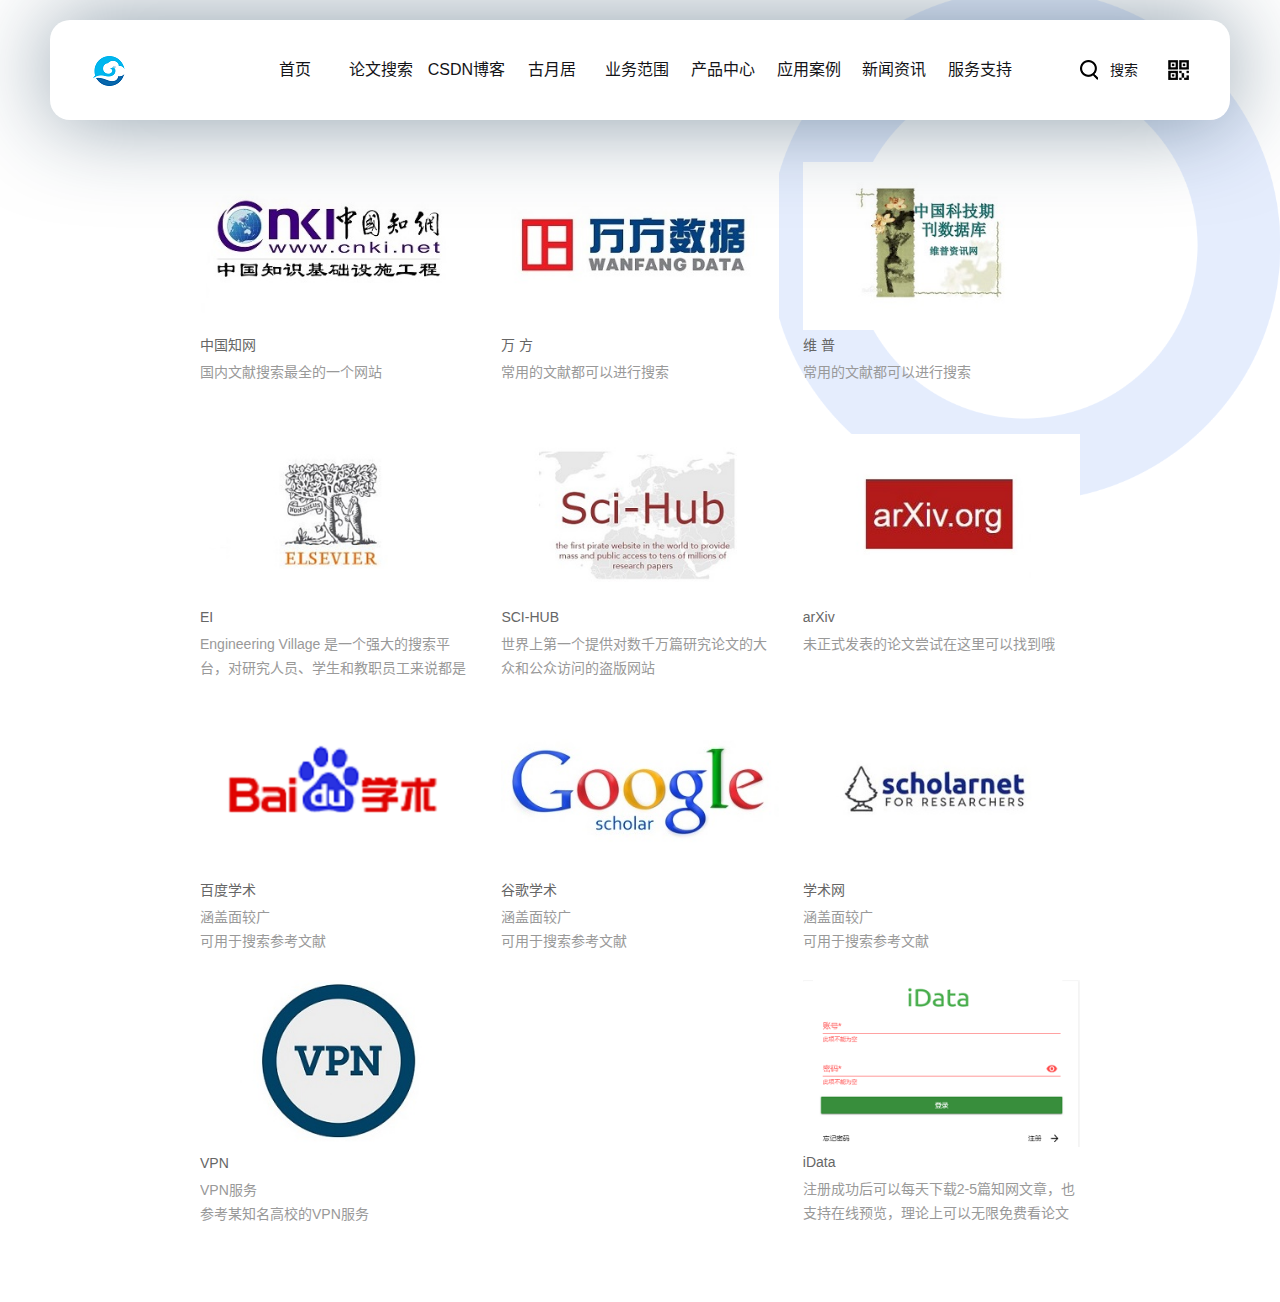
<file: AcademicPapers.html>
<!DOCTYPE html>
<html lang="zh-CN">
<head>
<meta charset="utf-8">
<title>首页 - HKD</title>
<link rel="stylesheet" type="text/css" href="css/style.css" />
<link rel="stylesheet" type="text/css" href="css/common.css">	
<link rel="stylesheet" href="http://www.5imoban.net/download/swiper/swiper-4.4.2.min.css" />
<link rel="stylesheet" type="text/css" ref="css/animate.min.css">
</head>
	
<body>
<div class="index-header clearfix">
	<div class="index-logo fl">
		<a href=""><img src="images/mainlogo.png"></a>
	</div>
	<ul class="index-nav fl">
		<li><a href="index.html">首页</a></li>
		<li><a href="AcademicPapers.html">论文搜索</a></li>
		<li><a href="https://blog.csdn.net/RNG_uzi_?spm=1011.2124.3001.5343">CSDN博客</a></li>
		<li><a href="https://www.guyuehome.com/author/60f4d7eb65060">古月居</a></li>
		<li><a href="business.html">业务范围</a></li>
		<li><a href="products.html">产品中心</a></li>
		<li><a href="cases.html">应用案例</a></li>
		<li><a href="news.html">新闻资讯</a></li>	
		<li><a href="service.html">服务支持</a></li>
		<!--<li><a href="jobs.html">人才招聘</a></li>
		<li><a href="contact.html">联系我们</a></li>  -->
	</ul>
	<div class="index-header-right fr">
		<a href="" class="search-btn">搜索</a>	
		<a href="" class="erweima">
			<div class="erweima-pic">
				<img src="images/pic1.jpg">
			</div>
		</a>
	</div>
	<div class="clear"></div>
</div>
	
<div class="search_sec">
	<a href="#" title="" class="close-search"><i class=" la-close"><img src="images/icon5.png"></i></a>
	<div class="search_field">
		<div class="container">
			<form>
				<input type="text" name="search" placeholder="Search for...">
				<button type="submit"><img src="images/search2.png" alt=""></button>
			</form>
		</div>
	</div>
</div>	
<!--search_sec end-->

<div id="bloc">
	<article id="index">
	
		
			
		<div class="position-yuan clearfix">			
			<div class="bg scr-el" data-v="1" data-speed-x="12" data-offset="150 "></div>
		</div>
		<div class="clear"></div>
		<!--产品
		<div class="index-product clearfix">
			<div class="index-con clearfix">
				<div class="index-title">
					<h3>lidongzhineng</h3>
					<h2>Product</h2>			
				</div>-->

		<div class="page-main itempage">
			<div class="p-title">
				<div class="t">科研文献搜索</div>
				<i class="s"></i>
			</div>
			<div class="item-div1 item-div">
				<ul>
					<li>
						<a href="https://www.cnki.net/">
							<em><img src="images2/zhonguozhiwang.jpg"></em>
							<div class="text">
								<h2>中国知网</h2>
								<p>国内文献搜索最全的一个网站</p>
								<!--<span><img src="images/jt.png"></span>-->
							</div>
						</a>
					</li>
			
					<li>
						<a href="https://www.wanfangdata.com.cn/index.html">
							<em><img src="images2/wanfang.jpg"></em>
							<div class="text">
								<h2>万 方</h2>
								<p>常用的文献都可以进行搜索</p>
								<!--<span><img src="images/jt.png"></span>-->
							</div>
						</a>
					</li>
				
					<li>
						<a href="http://www.cqvip.com/">
							<em><img src="images2/weipu.jpg"></em>
							<div class="text">
								<h2>维 普</h2>
								<p>常用的文献都可以进行搜索</p>
								<!--<span><img src="images/jt.png"></span>-->
							</div>
						</a>
					</li>
				
					<li>
						<a href="https://www.engineeringvillage.com/home.url?usageZone=evlogo&usageOrigin=header">
							<em><img src="images2/EI.JPG"></em>
							<div class="text">
								<h2>EI</h2>
								<p>Engineering Village 是一个强大的搜索平台，对研究人员、学生和教职员工来说都是必不可少的</p>
								<!--<span><img src="images/jt.png"></span>-->
							</div>
						</a>
					</li>
				
					<li>
						<a href="scihub.html">
							<em><img src="images2/SCIHUB2.JPG"></em>
							<div class="text">
								<h2>SCI-HUB</h2>
								<p>世界上第一个提供对数千万篇研究论文的大众和公众访问的盗版网站</p>
								<!--<span><img src="images/jt.png"></span>-->
							</div>
						</a>
					</li>

					<li>
						<a href="https://arxiv.org/">
							<em><img src="images2/arxiv.JPG"></em>
							<div class="text">
								<h2>arXiv</h2>
								<p>未正式发表的论文尝试在这里可以找到哦</p>
								<!--<span><img src="images/jt.png"></span>-->
							</div>
						</a>
					</li>					

					<li>
						<a href="https://xueshu.baidu.com/">
							<em><img src="images2/baiduxueshu.png"></em>
							<div class="text">
								<h2>百度学术</h2>
								<p>涵盖面较广 <br /> 可用于搜索参考文献</p>
								<!--<span><img src="images/jt.png"></span>-->
							</div>
						</a>
					</li>


					<li>
						<a href="https://gg.xueshu5.com/">
							<em><img src="images2/gugexueshu.jpg"></em>
							<div class="text">
								<h2>谷歌学术</h2>
								<p>涵盖面较广 <br /> 可用于搜索参考文献</p>
								<!--<span><img src="images/jt.png"></span>-->
							</div>
						</a>
					</li>
					<li>
						<a href="https://www.scholarnet.cn/">
							<em><img src="images2/xueshuwang.JPG"></em>
							<div class="text">
								<h2>学术网</h2>
								<p>涵盖面较广 <br /> 可用于搜索参考文献</p>
								<!--<span><img src="images/jt.png"></span>-->
							</div>
						</a>
					</li>
					<li>
						<a href="https://vpn.haust.edu.cn">
							<em><img src="images2/VPN.jpg"></em>
							<div class="text">
								<h2>VPN</h2>
								<p>VPN服务 <br /> 参考某知名高校的VPN服务 <br />需要下载对应VPN软件</p>
								<!--<span><img src="images/jt.png"></span>-->
							</div>
						</a>
					</li>
					
					<li>
						<a href="https://user.cn-ki.net/login">
							<em><img src="images2/iData.png"></em>
							<div class="text">
								<h2>iData</h2>
								<p>注册成功后可以每天下载2-5篇知网文章，也支持在线预览，理论上可以无限免费看论文</p>
								<!--<span><img src="images/jt.png"></span>-->
							</div>
						</a>
					</li>	

				</ul>
			</div>

		<!--footer-->
			<!-- <div class="index-footer-bottom">
				<div class="index-con clearfix">
					<p class="fl">版权所有 如有论文无法下载可在博客中进行私信，发送需要下载论文的名称</p>
					<a href="https://blog.csdn.net/RNG_uzi_?spm=1011.2124.3001.5343, target="_blank" class="fr">技术支持：wangzhangfei-hkd</a>
				</div>
			</div> -->

		</div>
		<div class="clear"></div>
		
			
	</article>
</div>

<script type="text/javascript" src="http://www.5imoban.net/download/jquery/jquery-3.2.1.min.js"></script>
<script type="text/javascript" src='js/modernizr.custom.js'></script>
<script src="js/more.js"></script>
<script src="http://www.5imoban.net/download/swiper/swiper-4.4.2.min.js"></script>
<script type="text/javascript" src="js/main.js"></script>
<script type='text/javascript' src='js/base.js'></script>
<script type="text/javascript" src='js/app.js'></script>
<script>
var swiper = new Swiper('.index-banner.swiper-container', {
  speed: 600,
  parallax: true,   
  navigation: {
    nextEl: '.swiper-button-next',
    prevEl: '.swiper-button-prev',
  },
});
scrolly.init({
	wrapper: '#bloc',
	targets: '.scr-el',
	bgParallax: true,
	wrapperSpeed: 0.08
});
</script>
</body>
</html>
</file>
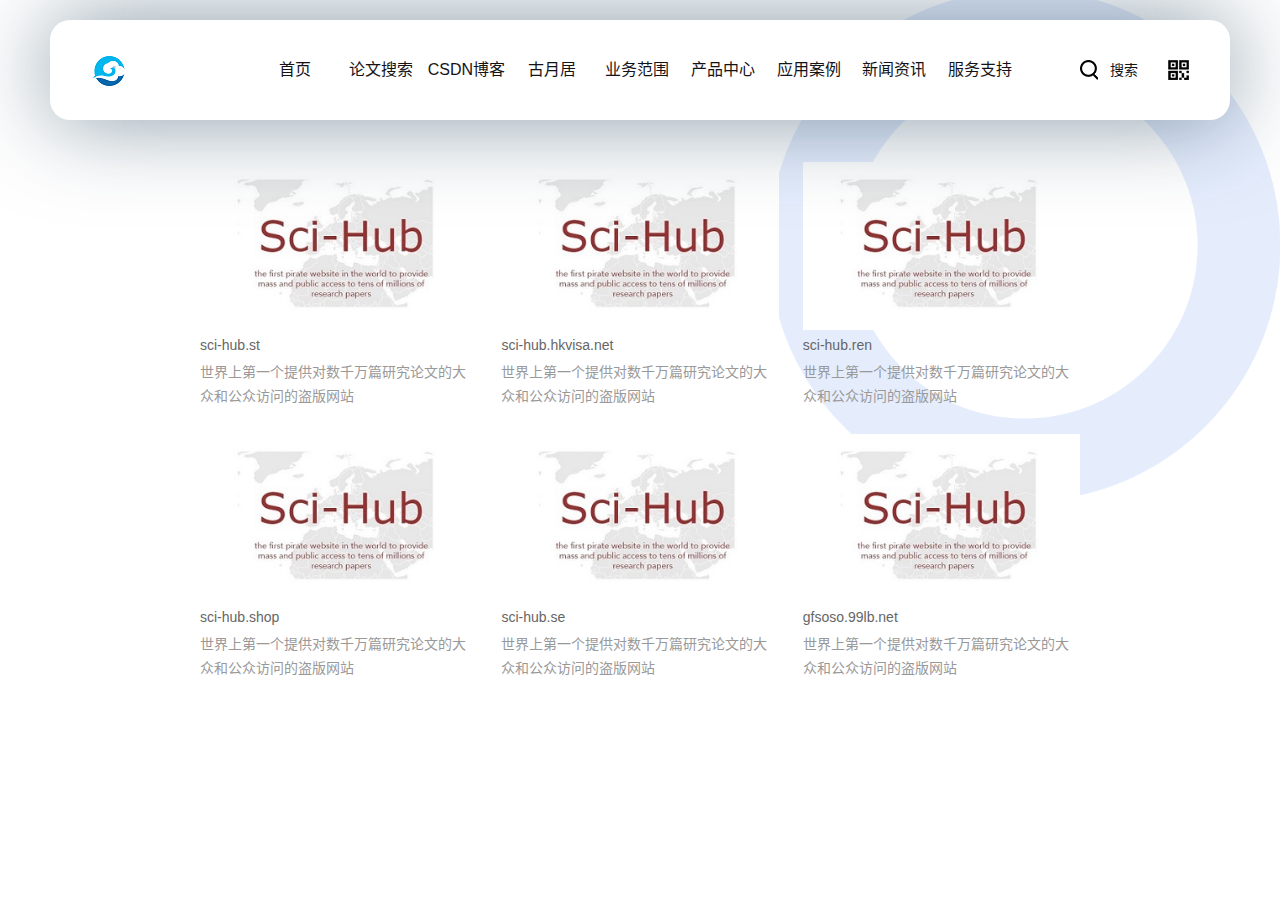
<file: scihub.html>
<!DOCTYPE html>
<html lang="zh-CN">
<head>
<meta charset="utf-8">
<title>首页 - HKD</title>
<link rel="stylesheet" type="text/css" href="css/style.css" />
<link rel="stylesheet" type="text/css" href="css/common.css">	
<link rel="stylesheet" href="http://www.5imoban.net/download/swiper/swiper-4.4.2.min.css" />
<link rel="stylesheet" type="text/css" ref="css/animate.min.css">
</head>
	
<body>
<div class="index-header clearfix">
	<div class="index-logo fl">
		<a href=""><img src="images/mainlogo.png"></a>
	</div>
	<ul class="index-nav fl">
		<li><a href="index.html">首页</a></li>
		<li><a href="AcademicPapers.html">论文搜索</a></li>
		<li><a href="https://blog.csdn.net/RNG_uzi_?spm=1011.2124.3001.5343">CSDN博客</a></li>
		<li><a href="https://www.guyuehome.com/author/60f4d7eb65060">古月居</a></li>
		<li><a href="business.html">业务范围</a></li>
		<li><a href="products.html">产品中心</a></li>
		<li><a href="cases.html">应用案例</a></li>
		<li><a href="news.html">新闻资讯</a></li>	
		<li><a href="service.html">服务支持</a></li>
		<!--<li><a href="jobs.html">人才招聘</a></li>
		<li><a href="contact.html">联系我们</a></li>  -->
	</ul>
	<div class="index-header-right fr">
		<a href="" class="search-btn">搜索</a>	
		<a href="" class="erweima">
			<div class="erweima-pic">
				<img src="images/pic1.jpg">
			</div>
		</a>
	</div>
	<div class="clear"></div>
</div>
	
<div class="search_sec">
	<a href="#" title="" class="close-search"><i class=" la-close"><img src="images/icon5.png"></i></a>
	<div class="search_field">
		<div class="container">
			<form>
				<input type="text" name="search" placeholder="Search for...">
				<button type="submit"><img src="images/search2.png" alt=""></button>
			</form>
		</div>
	</div>
</div>	
<!--search_sec end-->

<div id="bloc">
	<article id="index">
	
		
			
		<div class="position-yuan clearfix">			
			<div class="bg scr-el" data-v="1" data-speed-x="12" data-offset="150 "></div>
		</div>
		<div class="clear"></div>
		<!--产品
		<div class="index-product clearfix">
			<div class="index-con clearfix">
				<div class="index-title">
					<h3>lidongzhineng</h3>
					<h2>Product</h2>			
				</div>-->

		<div class="page-main itempage">
			<div class="p-title">
				<div class="t">科研文献搜索</div>
				<i class="s"></i>
			</div>
			<div class="item-div1 item-div">
				<ul>
					<li>
						<a href="https://sci-hub.st/">
							<em><img src="images2/SCIHUB2.JPG"></em>
							<div class="text">
								<h2>sci-hub.st</h2>
								<p>世界上第一个提供对数千万篇研究论文的大众和公众访问的盗版网站</p>
								<!--<span><img src="images/jt.png"></span>-->
							</div>
						</a>
					</li>
					
					<li>
						<a href="https://sci-hub.hkvisa.net/">
							<em><img src="images2/SCIHUB2.JPG"></em>
							<div class="text">
								<h2>sci-hub.hkvisa.net</h2>
								<p>世界上第一个提供对数千万篇研究论文的大众和公众访问的盗版网站</p>
								<!--<span><img src="images/jt.png"></span>-->
							</div>
						</a>
					</li>
					
					<li>
						<a href="https://www.sci-hub.ren/">
							<em><img src="images2/SCIHUB2.JPG"></em>
							<div class="text">
								<h2>sci-hub.ren</h2>
								<p>世界上第一个提供对数千万篇研究论文的大众和公众访问的盗版网站</p>
								<!--<span><img src="images/jt.png"></span>-->
							</div>
						</a>
					</li>

					<li>
						<a href="https://sci-hub.shop/">
							<em><img src="images2/SCIHUB2.JPG"></em>
							<div class="text">
								<h2>sci-hub.shop</h2>
								<p>世界上第一个提供对数千万篇研究论文的大众和公众访问的盗版网站</p>
								<!--<span><img src="images/jt.png"></span>-->
							</div>
						</a>
					</li>

					<li>
						<a href="https://sci-hub.se/">
							<em><img src="images2/SCIHUB2.JPG"></em>
							<div class="text">
								<h2>sci-hub.se</h2>
								<p>世界上第一个提供对数千万篇研究论文的大众和公众访问的盗版网站</p>
								<!--<span><img src="images/jt.png"></span>-->
							</div>
						</a>
					</li>

					<li>
						<a href="https://gfsoso.99lb.net/sci-hub.html">
							<em><img src="images2/SCIHUB2.JPG"></em>
							<div class="text">
								<h2>gfsoso.99lb.net</h2>
								<p>世界上第一个提供对数千万篇研究论文的大众和公众访问的盗版网站</p>
								<!--<span><img src="images/jt.png"></span>-->
							</div>
						</a>
					</li>












				</ul>
			</div>
		</div>
		<div class="clear"></div>
		
			
	</article>
</div>

<script type="text/javascript" src="http://www.5imoban.net/download/jquery/jquery-3.2.1.min.js"></script>
<script type="text/javascript" src='js/modernizr.custom.js'></script>
<script src="js/more.js"></script>
<script src="http://www.5imoban.net/download/swiper/swiper-4.4.2.min.js"></script>
<script type="text/javascript" src="js/main.js"></script>
<script type='text/javascript' src='js/base.js'></script>
<script type="text/javascript" src='js/app.js'></script>
<script>
var swiper = new Swiper('.index-banner.swiper-container', {
  speed: 600,
  parallax: true,   
  navigation: {
    nextEl: '.swiper-button-next',
    prevEl: '.swiper-button-prev',
  },
});
scrolly.init({
	wrapper: '#bloc',
	targets: '.scr-el',
	bgParallax: true,
	wrapperSpeed: 0.08
});
</script>
</body>
</html>
</file>
<file: css/common.css>
@charset "utf-8";

@font-face {
	font-family: 'DIN';
	src:url('../fonts/DIN-Light.otf');
	src:url('../fonts/DIN-Regular.otf') format('truetype');
				
	font-weight: normal;
	font-style: normal;
}  


html, body, div, span, applet, object, iframe, h1, h2, h3, h4, h5, h6, p, blockquote, pre, a, abbr, acronym, caption, tbody, tfoot, thead, address, big, cite, code, del, dfn, em, img, ins, kbd, q, s, samp, small, strike, strong, sub, sup, tt, var, b, u, i, center, dl, dt, dd, ol, ul, li, fieldset, form, label, legend, caption, article, aside, canvas, details, embed, figure, figcaption, footer, header, hgroup, menu, nav, output, ruby, section, summary, time, mark, audio, video { margin: 0; padding: 0px; border: 0; font-size: 100%; outline: none; }
html { font-size: 100%; -webkit-text-size-adjust: 100%; -ms-text-size-adjust: 100%; overflow-x: hidden;}
/* always display scrollbars */
body { font:14px/30px "Microsoft Yahei","微软雅黑","Arial","Helvetica","SimHei","黑体","STXihei","华文细黑",sans-serif; margin: 0 auto; color:#000;  width: 100%; height: 100%; overflow: hidden;}
body{overflow-x:hidden}
article, aside, details, figcaption, figure, footer, header, hgroup, menu, nav, section { display: block; }
input, select,button{ vertical-align: middle; outline: none; padding:0; }
ol, ul,li{ list-style: none; }
blockquote, q { quotes: none; }
blockquote:before, blockquote:after, q:before, q:after { content: ''; content: none; }
strong,i,em,b{ font-style:normal; font-weight:normal; }
img { border:0;}
input[type="text"], input[type="button"], input[type="submit"], input[type="reset"] ,select{ -webkit-appearance: none; border-radius: 0;}
textarea { -webkit-appearance: none; border-radius: 0; background:none; outline:none; padding:0; margin:0; border:none;}
::-moz-selection { background: #ebb112; color: #fff; text-shadow: none; }
::selection { background: #ebb112; color: #fff; text-shadow: none; }
a{ text-decoration:none; blr: expression(this.onFocus=this.blur()); cursor: pointer; color: #666666; -webkit-transition: 0.3s; -moz-transition: 0.3s; -o-transition: 0.3s; transition: 0.3s; }
a:link, a:visited { text-decoration: none; }

.clear { clear: both; }
.clearfix:before, .clearfix:after { display: table; content: ""; line-height: 0px; }
.clearfix:after { clear: both; }
.clearfix { *zoom: 1; }
.fl{ float:left;}
.fr{ float:right;}
.tl{text-align: left;}
.tc{text-align: center;}
.tr{text-align: right;}
h1,h2,h3,h4,h5{ font-weight:normal; display:block;}
input,button,table,tr,td,textarea{ font-family:Microsoft yahei,Arial;}
.bgffffff{background: #ffffff;}
.bgf7f7f7{background: #f7f7f7;}
.bgf5f5f5{background: #f5f5f5;}
.w1200{ width:1200px; margin:0px auto;}
.w1300{ width:1300px; margin:0px auto;}
.w1260{ width:1260px; margin:0px auto;}
.ft26{font-size: 26px;}
.ft20{font-size: 20px;}
.bg0{background: none !important;}
.ml10{ margin-left: 10px;}
.ml20{ margin-left: 20px;}
.ml30{ margin-left: 30px;}
.ml40{ margin-left: 40px;}
.ml50{ margin-left: 50px;}
.h150{height: 150px;}
.mt40{margin-top: 40px !important;}
.mt50{margin-top: 50PX !important;}

input:required:invalid, input:focus:invalid, textarea:required:invalid, textarea:focus:invalid{box-shadow: none; -moz-box-shadow: none;}

input::-webkit-input-placeholder, textarea::-webkit-input-placeholder{color: #333;} 

input:-moz-placeholder, textarea:-moz-placeholder{color: #333;} 

input::-moz-placeholder, textarea::-moz-placeholder{color: #333;} 

input:-ms-input-placeholder, textarea:-ms-input-placeholder{color: #333;} 













.white{color: #fff !important;}

.red{color: #a21f24 !important;}

.gray333{color: #333 !important;}

.gray999{color: #999 !important;}






.f12{font-size: 12px;}

.f14{font-size: 14px !important;}

.f16{font-size: 16px;}

.f18{font-size: 18px;}

.f20{font-size: 20px;}

.f22{font-size: 22px;}

.f24{font-size: 24px;}

.f26{font-size: 26px;}

.f28{font-size: 28px;}

.f30{font-size: 30px;}

.f36{font-size: 36px;}

.f38{font-size: 38px !important;}

.f40{font-size: 40px;}

.fw{font-weight: bold;}

.container{margin: 0 3.125%; box-sizing: border-box;}


/* css3 style */

.trans-3{-webkit-transition: all 0.35s linear; transition: all 0.35s linear;}

.trans-8{-webkit-transition: all 0.8s; transition: all 0.8s;}
</file>
<file: css/style.css>
/*animate补充动画*/

@keyframes fadeInLeftSmall {
	from {
		opacity: 0;
		transform: translate3d(-10px, 0, 0);
	}
	to {
		opacity: 1;
		transform: none;
	}
}

.fadeInLeftSmall {
	animation-name: fadeInLeftSmall;
}



.itempage{ padding: 50px 200px;}
.item-div{ padding: 50px 0 0 0;}
.item-div1 ul{ display: flex; display: -ms-flexbox; display: -webkit-flex; justify-content: space-between; flex-wrap: wrap;}
.item-div1 ul li{ width: 31.5%; margin-bottom: 3%;}
.item-div1 ul li img{ display: block; width: 100%; overflow: hidden;}
.item-div1 li h3{ font-size: 18px; color: #000; white-space: nowrap; overflow: hidden; text-overflow: ellipsis; padding: 10px 0;}
.item-div1 li p{ font-size: 14px; color: #999; height: 48px; line-height: 24px; overflow: hidden;}
.item-div1 li figcaption{ box-shadow: 0 0 10px rgba(0,0,0,0.1); padding: 10px 10px;}

.item-div2 ul{ display: flex; display: -ms-flexbox; display: -webkit-flex; justify-content: space-between; flex-wrap: wrap;}
.item-div2 ul li{ width: 25%; border:1px solid #E0E0E0; box-sizing: border-box; -moz-box-sizing: border-box; -webkit-box-sizing: border-box;
margin-bottom: -1px; }
.item-div2 ul li:nth-child(2n+1),.item-div2 ul li:nth-child(2),.item-div2 ul li:nth-child(6){ border-right: none;}
.item-div2 ul li p{text-align: center; font-size: 16px; padding: 15px 0;}
.item-div2 ul li figure img{ display: block; width: 160px; margin: 20px auto 0 auto;}
.item-div3{ padding-bottom: 0;}
.item-div3 .liuyan{ padding-top: 0;}
.item-div3 .liuyan ul{display: flex; display: -ms-flexbox; display: -webkit-flex; justify-content: space-between; flex-wrap: wrap;  padding:50px 0;}
.item-div3 .liuyan li{ width: 32%; margin: 15px 0;}
.item-div3 li.on_22{ display:flex; display: -ms-flexbox; display: -webkit-flex; justify-content: space-between;}
.item-div3 .liuyan li.on_22 input.sub{ width: 49%; border-radius: 5px;}
.item-div3 .liuyan li.on_22 a{ height: 50px; display: block; line-height: 50px; width: 49%; background: #3279e6; text-align: center;  border: none; border-radius: 5px; color: #fff;  font-size: 20px;  cursor: pointer;  transition: 300ms;}


.list-company{ padding: 45px 0;}
.list-company ul{ margin-top: 35px; display: flex;  display: flex; justify-content: space-between;}
.list-company ul li{  box-shadow: 0 0 10px rgba(0,0,0,0.05); width: 32%; padding: 25px 0; border:1px solid #F5F5F5;}
.list-company li p{height: 50px; line-height: 50px;  font-size: 16px; color: #000;
text-align: center; background: #fff;}


@keyframes fadeInRightSmall {
	from {
		opacity: 0;
		transform: translate3d(10px, 0, 0);
	}
	to {
		opacity: 1;
		transform: none;
	}
}

.fadeInRightSmall {
	animation-name: fadeInRightSmall;
}

@keyframes fadeInDownSmall {
	from {
		opacity: 0;
		transform: translate3d(0%, -10px, 0);
	}
	to {
		opacity: 1;
		transform: none;
	}
}

.fadeInDownSmall {
	animation-name: fadeInDownSmall;
}

@keyframes fadeOutDownSmall {
	from {
		opacity: 1;
		transform: none;
	}
	to {
		opacity: 0;
		transform: translate3d(0%, 10px, 0);
	}
}

.fadeOutDownSmall {
	animation-name: fadeOutDownSmall;
}

@keyframes fadeInUpSmall {
	from {
		opacity: 0;
		transform: translate3d(0%, 10px, 0);
	}
	to {
		opacity: 1;
		transform: none;
	}
}

.fadeInUpSmall {
	animation-name: fadeInUpSmall;
}

@keyframes scaleIn {
	0% {
		opacity: 0;
		transform: scale(1.1);
		-webkit-transform: scale(1.1);
		-moz-transform: scale(1.1);
		-o-transform: scale(1.1);
		-ms-transform: scale(1.1);
	}
	100% {
		opacity: 1;
		transform: scale(1);
		-webkit-transform: scale(1);
		-moz-transform: scale(1);
		-o-transform: scale(1);
		-ms-transform: scale(1);
	}
}

.scaleIn {
	animation-name: scaleIn;
}

.fadeIn {
	animation-delay: 0.3s;
	animation-timing-function: linear;
}


/*滚动动画的样式*/


/*.disable-hover {*/


/*pointer-events: none;*/


/*}*/

.scroll-animate.animated {
	visibility: hidden;
}

.font-fadeIn font {
	display: inline-block;
	min-width: 12px;
}

.scrolly {
	transition: all 0.5s ease-out;
	-webkit-transition: all 0.5s ease-out;
	-moz-transition: all 0.5s ease-out;
	-o-transition: all 0.5s ease-out;
	-ms-transition: all 0.5s ease-out;
}

img.classGo,
.pic.classGo {
	transition: all 1.2s ease-out;
	-webkit-transition: all 1.2s ease-out;
	-moz-transition: all 1.2s ease-out;
	-o-transition: all 1.2s ease-out;
	-ms-transition: all 1.2s ease-out;
	transform: scale(1.2);
	-webkit-transform: scale(1.2);
	-moz-transform: scale(1.2);
	-o-transform: scale(1.2);
	-ms-transform: scale(1.2);
	filter: blur(30px);
	visibility: visible!important;
}

img.classGo.go,
.pic.classGo.go {
	opacity: 1;
	transform: none;
	-webkit-transform: none;
	-moz-transform: none;
	-o-transform: none;
	-ms-transform: none;
	filter: blur(0);
}


/*header*/

.index-header {
	background: #ffffff;
	padding: 25px 40px;
	box-sizing: border-box;
	-webkit-border-radius: 20px;
	-moz-border-radius: 20px;
	border-radius: 20px;
	margin: 20px 50px 0 50px;
	max-height: 100px;
	transition: all 1s ease;
	position: absolute;
	z-index: 99;
	-webkit-box-shadow: 0px 0 90px rgba(19, 53, 80, .5);
	-moz-box-shadow: 0px 0 90px rgba(19, 53, 80, .5);
	box-shadow: 0px 0 90px rgba(19, 53, 80, .5);
	width: calc(100% - 100px);
}

.index-logo {
	width: 20%;
}

.index-nav {
	width: 70%;
}

.index-nav li {
	float: left;
	width: calc(100%/9);
	text-align: center;
	box-sizing: border-box;
	font-size: 17px;
	padding: 10px 5px 10px 0;
}

.index-nav li a {
	color: #141418;
	display: inline-block;
	position: relative;
}

.index-nav li a:after {
	position: absolute;
	content: "";
	bottom: -10px;
	width: 100%;
	height: 3px;
	left: 0;
	background: #3279e6;
	transform: scaleX(0);
	-webkit-transform: scaleX(0);
	transition: .42s;
	-webkit-transition: .42s;
}

.index-nav li a:hover:after {
	transform: scaleX(1);
	-webkit-transform: scaleX(1);
}

.index-nav li.on a {
	color: #3279e6;
}

.index-nav li.on a:before {
	transform: scaleX(1);
	-webkit-transform: scaleX(1);
}

.index-nav li a:hover {
	color: #3279e6;
}

.index-header-right {
	padding-top: 10px;
}

.index-header-right a {
	display: block;
	float: left;
	margin-left: 30px;
	color: #141418;
}

.index-header-right .sousuo img {
	display: inline-block;
	vertical-align: bottom;
	margin-right: 10px;
}

.index-header-right .erweima {
	background: url(../images/erweima-ico.jpg) no-repeat left center;
	width: 22px;
	height: 30px;
	position: relative;
}

.erweima-pic {
	position: absolute;
	top: 30px;
	left: -53px;
	z-index: 99;
	display: none;
}

.index-header-right .erweima:hover .erweima-pic {
	display: block;
}

.search-btn {
	background: url(../images/sousuo.png) no-repeat left center;
	text-indent: 30px;
}

.la-close {
	font-family: sans-serif;
	font-size: 35px;
}

.search_sec {
	position: fixed;
	top: 0;
	width: 100%;
	height: 100%;
	background-color: rgba(26, 32, 49, 0.95);
	z-index: 999999999999;
	opacity: 0;
	visibility: hidden;
	-webkit-transform: scale(0.9);
	-moz-transform: scale(0.9);
	-ms-transform: scale(0.9);
	-o-transform: scale(0.9);
	transform: scale(0.9);
}

.search_sec.active {
	opacity: 1;
	visibility: visible;
	-webkit-transform: scale(1);
	-moz-transform: scale(1);
	-ms-transform: scale(1);
	-o-transform: scale(1);
	transform: scale(1);
}

.search_sec.active .search_field {
	margin: 0;
}

.search_field {
	position: absolute;
	top: 50%;
	-webkit-transform: translateY(-50%);
	-moz-transform: translateY(-50%);
	-ms-transform: translateY(-50%);
	-o-transform: translateY(-50%);
	transform: translateY(-50%);
	width: 100%;
	margin-top: -50px;
	-webkit-transition: all 1s ease-in-out;
	-moz-transition: all 1s ease-in-out;
	-ms-transition: all 1s ease-in-out;
	-o-transition: all 1s ease-in-out;
	transition: all 1s ease-in-out;
}

.search_field .container {
	max-width: 800px;
	margin: 0 auto;
}

.search_field form {
	position: relative;
}

.search_field form input {
	width: 100%;
	height: 66px;
	background-color: #e5e5e5;
	color: #262626;
	font-size: 17px;
	padding: 0 30px;
	border: 0;
	box-sizing: border-box;
	border-radius: 5px;
}

.search_field form button {
	position: absolute;
	top: 19px;
	right: 24px;
	background-color: inherit;
	border: 0;
}

.close-search {
	position: absolute;
	top: 60px;
	right: 70px;
	color: #c6c7ca;
	font-size: 40px;
}

.close-search:hover {
	color: #c6c7ca;
}


/*banner*/

.banner-position {
	position: relative;
}

.index-banner .swiper-wrapper img {
	display: block;
	width: 100%;
	height: 100%;
}

.banner-wave {
	width: 100vw;
	position: absolute;
	bottom: -15%;
	z-index: 2;
}

.banner-wave>div {
	background-color: var(--col-deepblue);
	margin: -5px 0px 0px 0px;
	padding: 0px;
	color: #fff;
	text-align: center;
}

svg {
	width: 100%;
	overflow: visible;
}

.wave {
	animation: wave 3s linear;
	animation-iteration-count: infinite;
	fill: #ffffff;
}

.drop {
	fill: var(--col-deepblue);
	xfill: #99000055;
	animation: drop 3.2s linear infinite normal;
	stroke: var(--col-deepblue);
	stroke-width: 0.5;
	transform: translateY(25px);
	transform-box: fill-box;
	transform-origin: 50% 100%;
}

.drop1 {}

.drop2 {
	animation-delay: 3s;
	animation-duration: 3s;
}

.drop3 {
	animation-delay: -2s;
	animation-duration: 3.4s;
}

.drop4 {
	animation-delay: 1.7s;
}

.drop5 {
	animation-delay: 2.7s;
	animation-duration: 3.1s;
}

.drop6 {
	animation-delay: -2.1s;
	animation-duration: 3.2s;
}

.gooeff {
	filter: url(../js/.com/Uploads/js/201810/1540526411/css/#goo);
}

#wave2 {
	animation-duration: 5s;
	animation-direction: reverse;
	opacity: 1
}

#wave3 {
	animation-duration: 7s;
	opacity: .4;
}

@keyframes drop {
	0% {
		transform: translateY(25px);
	}
	30% {
		transform: translateY(-10px) scale(.1);
	}
	30.001% {
		transform: translateY(25px) scale(1);
	}
	70% {
		transform: translateY(25px);
	}
	100% {
		transform: translateY(-10px) scale(.1);
	}
}

@keyframes wave {
	to {
		transform: translateX(-100%);
	}
}

@keyframes ball {
	to {
		transform: translateY(20%);
	}
}


/*about*/

.index-con {
	padding: 0 100px;
	box-sizing: border-box;
	width: 100%;
}

.index-about {
	position: relative;
	z-index: 9;
	position: relative;
	margin-top: 40px;
}

.index-about .index-about-text {
	width: 50%;
}

.index-about-text p {
	color: #666666;
	line-height: 33px;	/* line-height: 33px*/

}

.index-title h3 {
	font-size: 52px;
	font-family: 'DIN';
	padding: 10px 0;
	text-transform: uppercase;
	font-weight: bold;
	color: #2575f2;
	/* Firefox 3.6+ */
	background-image: -moz-linear-gradient(left, #2575f2, #6519c5);
	/* Safari 5.1+, Chrome 10+ */
	background-image: -webkit-linear-gradient(left, #2575f2, #6519c5);
	/* Opera 11.10+ */
	background-image: -o-linear-gradient(left, #2575f2, #6519c5);
	-webkit-background-clip: text;
	-webkit-text-fill-color: transparent;
}

.index-title h2 {
	color: #FFFFFF;
	text-shadow: 0px 5px 15px #b8c2fd;
	font-size: 122px;
	letter-spacing: -2px;
	font-family: 'DIN';
	text-transform: uppercase;
	font-weight: bold;
	padding: 60px 0;
}

.index-title span {
	display: block;
	width: 30px;
	height: 4px;
	background: #3b83ff;
	margin: 30px 0 40px;
}

.index-more a {
	display: block;
	position: relative;
	text-transform: uppercase;
	font-family: arial;
	width: 210px;
	font-size: 16px;
	height: 55px;
	line-height: 55px;  /* line-height: 55px*/
	background: #2d6dee;
	text-align: center;
	color: #ffffff;
	border-radius: 25px;
	/* Firefox 3.6+ */
	background-image: -moz-linear-gradient(left, #5862ef, #2c6dee);
	/* Safari 5.1+, Chrome 10+ */
	background-image: -webkit-linear-gradient(left, #5862ef, #2c6dee);
	/* Opera 11.10+ */
	background-image: -o-linear-gradient(left, #5862ef, #2c6dee);
	margin: 80px 0 20px;
}

.wave_box1 {
	position: absolute;
	bottom: -40vh;
	left: 0;
	opacity: .4;
	z-index: -1;
}

.index-about-pic {
	width: 47%;
	box-shadow: 0 22px 60px -5px rgba(44, 115, 240, 0.6);
	overflow: hidden;
	border-radius: 30px;
}

.index-about-pic a {
	display: block;
	width: 100%;
	margin: 0 auto;
	overflow: hidden;
}

.index-about-pic img {
	display: block;
	text-align: right;
	width: 100%;
	height: 100%;
}


/*业务*/

.index-yewu {
	position: relative;
	z-index: 10;
	margin-top: 7em;
}

.index-yewu-info {
	margin-top: 2em;
}

.index-yewu-pic {
	width: 45%;
	box-shadow: 10px 30px 48px 5px rgba(44, 115, 240, 0.5);
	overflow: hidden;
	border-radius: 30% 70% 70% 30% / 30% 30% 70% 70%;
}

.index-yewu-pic img {
	display: block;
	text-align: right;
	width: 100%;
	height: 100%;
}

.index-yewu-list {
	width: 52%;
}

.index-yewu-list li {
	position: relative;
	float: left;
	width: 31%;
	margin-left: 2.3%;
	margin-top: 1.5em;
	background: #ffffff;
	padding: 30px;
	box-sizing: border-box;
}

.index-yewu-list li em {
	display: block;
	margin-bottom: 10px;
	height: 37px;
}

.index-yewu-list li .text h2 {
	color: #3b83ff;
	font-size: 20px;
	margin-bottom: 10px;
}

.index-yewu-list li .text span {
	color: #666666;
	font-size: 12px;
	font-family: arial;
	text-transform: uppercase;
}

.index-yewu-list li .text p {
	color: #666666;
	font-size: 13px;
	margin-top: 20px;
	height: 90px;
	overflow: hidden;
}

.index-yewu-list li a {
	display: block;
}

.index-yewu-list li:hover {
	box-sizing: border-box;
	box-shadow: 0 0 10px #84b1ff;
	-webkit-box-shadow: 1px 1px 10px rgba(132, 177, 255, 0.5);
	box-shadow: 1px 1px 10px rgba(132, 177, 255, 0.5)
}

.bz-buttonAnimat:before,
.bz-buttonAnimat:after,
.bz-buttonAnimat .inner:before,
.bz-buttonAnimat .inner:after {
	background-color: #c1d8ff
}

.bz-buttonAnimat:before,
.bz-buttonAnimat:after,
.bz-buttonAnimat .inner:before,
.bz-buttonAnimat .inner:after {
	position: absolute;
	content: "";
	display: block;
	-webkit-transition: -webkit-transform .3s;
	transition: -webkit-transform .3s;
	transition: transform .3s;
	transition: transform .3s, -webkit-transform .3s
}

.bz-buttonAnimat.horizontal:before,
.bz-buttonAnimat.horizontal:after,
.bz-buttonAnimat.both:before,
.bz-buttonAnimat.both:after {
	left: 0;
	width: 100%;
	height: 3px;
	-webkit-transform: scaleX(0);
	transform: scaleX(0)
}

.bz-buttonAnimat.horizontal .inner:before,
.bz-buttonAnimat.horizontal .inner:after,
.bz-buttonAnimat.both .inner:before,
.bz-buttonAnimat.both .inner:after {
	top: 0;
	width: 3px;
	height: 100%;
	-webkit-transform: scaleY(0);
	transform: scaleY(0)
}

.bz-buttonAnimat.horizontal .inner:before,
.bz-buttonAnimat.both .inner:before {
	left: 0
}

.bz-buttonAnimat.horizontal .inner:after,
.bz-buttonAnimat.both .inner:after {
	right: 0
}

.bz-buttonAnimat.horizontal .inner:hover:before,
.bz-buttonAnimat.horizontal .inner:hover:after,
.bz-buttonAnimat.both .inner:hover:before,
.bz-buttonAnimat.both .inner:hover:after {
	-webkit-transform: scaleY(1);
	transform: scaleY(1)
}

.bz-buttonAnimat.horizontal:before,
.bz-buttonAnimat.both:before {
	top: 0
}

.bz-buttonAnimat.horizontal:after,
.bz-buttonAnimat.both:after {
	bottom: 0
}

.bz-buttonAnimat.horizontal:hover:before,
.bz-buttonAnimat.horizontal:hover:after,
.bz-buttonAnimat.both:hover:before,
.bz-buttonAnimat.both:hover:after {
	-webkit-transform: scaleX(1);
	transform: scaleX(1)
}

.bz-buttonAnimat.horizontal:hover .inner:before,
.bz-buttonAnimat.horizontal:hover .inner:after,
.bz-buttonAnimat.both:hover .inner:before,
.bz-buttonAnimat.both:hover .inner:after {
	-webkit-transform: scaleY(1);
	transform: scaleY(1)
}

.bz-buttonAnimat.horizontal.clockwise .inner:before,
.bz-buttonAnimat.both.clockwise .inner:before {
	-webkit-transform-origin: top center;
	transform-origin: top center
}

.bz-buttonAnimat.horizontal.clockwise .inner:after,
.bz-buttonAnimat.both.clockwise .inner:after {
	-webkit-transform-origin: bottom center;
	transform-origin: bottom center
}

.bz-buttonAnimat.horizontal.clockwise:before,
.bz-buttonAnimat.both.clockwise:before {
	-webkit-transform-origin: right center;
	transform-origin: right center
}

.bz-buttonAnimat.horizontal.clockwise:after,
.bz-buttonAnimat.both.clockwise:after {
	-webkit-transform-origin: left center;
	transform-origin: left center
}

.bz-buttonAnimat.horizontal.clockwise:hover .inner:before,
.bz-buttonAnimat.both.clockwise:hover .inner:before {
	-webkit-transform-origin: bottom center;
	transform-origin: bottom center
}

.bz-buttonAnimat.horizontal.clockwise:hover .inner:after,
.bz-buttonAnimat.both.clockwise:hover .inner:after {
	-webkit-transform-origin: top center;
	transform-origin: top center
}

.bz-buttonAnimat.horizontal.clockwise:hover:before,
.bz-buttonAnimat.both.clockwise:hover:before {
	-webkit-transform-origin: left center;
	transform-origin: left center
}

.button {
	position: absolute;
	cursor: pointer;
	width: 100%;
	height: 100%;
	left: 0;
	top: 0;
}


/*产品*/

.index-product {
	margin-top: 10em;
}

.index-product-list {
	margin-top: 4em;
}

.index-product-list li {
	float: left;
	width: 32%;
	margin-left: 2%;
	position: relative;
}

.index-product-list li em {
	display: block;
	width: 100%;
	height: 100%;
	overflow: hidden;
}

.index-product-list li em img {
	display: block;
	width: 100%;
	height: 100%;
}

.index-product-list li .text {
	position: absolute;
	bottom: 0;
	width: 100%;
	color: #ffffff;
	z-index: 3;
	padding: 35px;
	box-sizing: border-box;
}

.index-product-list li .text h2 {
	font-size: 26px;
	margin-bottom: 10px;
}

.index-product-list li .text p {
	font-size: 14px;
	margin-bottom: 10px;
	font-family: arial;
	margin-bottom: 20px;
}

.index-product-list li .text span {
	display: block;
	margin-bottom: 20px;
}

.index-product-list li:after {
	position: absolute;
	content: "";
	left: 0;
	top: 0;
	width: 100%;
	height: 100%;
	background-color: rgba(0, 0, 0, .3);
}

.index-product-list li:first-of-type {
	margin-left: 0;
}

.index-product-list li:hover em img {
	-webkit-transform: scale(1.1);
	-moz-transform: scale(1.1);
	-ms-transform: scale(1.1);
	transform: scale(1.1);
}

.index-product-list li em img {
	-webkit-transition: all .4s ease;
	-moz-transition: all .4s ease;
	-ms-transition: all .4s ease;
	transition: all .4s ease;
}


/*news*/

.index-news {
	margin-top: 6em;
}

.index-news-list {
	width: 100%;
	margin-top: 5em;
}

.index-news-list li {
	width: 23.5%;
	float: left;
	margin-left: 2%;
	background: #ffffff;
	box-shadow: 0 0 5px #888;
	-webkit-box-shadow: 1px 1px 10px rgba(0, 0, 0, 0.2);
	box-shadow: 1px 1px 10px rgba(0, 0, 0, 0.2)
}

.index-news-list li:nth-child(4n+1) {
	margin-left: 0;
}

.index-news-list li em {
	display: block;
	height: 250px;
	overflow: hidden;
}

.index-news-list li em img {
	display: block;
	width: 100%;
	height: 100%;
	overflow: hidden;
}

.index-news-list li .text {
	padding: 35px;
	box-sizing: border-box;
}

.index-news-list li .text span {
	display: block;
	height: 2px;
	width: 30px;
	background: #d8d8d8;
	margin: 10px 0 20px;
}

.index-news-list li .text p {
	line-height: 30px;    /* line-height: 30px*/
	color: #333333;
	height: 70px;
	margin-bottom: 20px;
	font-size: 18px;
	overflow: hidden;
}

.index-news-list li .text i {
	color: #888888;
	font-family: arial;
	font-size: 14px;
	margin-top: 10px;
}

.index-news-list li a {
	display: block;
	width: 100%;
	height: 100%;
}

.index-news-list li a:hover .text p {
	color: #2575f2;
}

.index-news-list li a:hover img {
	-webkit-transform: scale(1.1);
	-moz-transform: scale(1.1);
	-ms-transform: scale(1.1);
	transform: scale(1.1);
}

.index-news-list li a img {
	-webkit-transition: all .4s ease;
	-moz-transition: all .4s ease;
	-ms-transition: all .4s ease;
	transition: all .4s ease;
}

.index-footer {
	background: url(../images/f-bg.jpg) no-repeat center top #2a2e34;
	padding: 60px 0 0;
	box-sizing: border-box;
	margin-top: 6em;
}

.index-footer-info {
	margin-bottom: 50px;
	padding: 0 100px;
	box-sizing: border-box;
}

.index-footer-info .logo {
	width: 25%;
	margin-right: 2%;
}

.index-footer-info .lianxi {
	width: 35%;
	margin-right: 3%;
}

.index-footer-info .lianxi h2 {
	color: #cdcdcd;
	font-size: 18px;
	font-weight: bold;
	margin-bottom: 10px;
}

.index-footer-info .lianxi p {
	color: #cdcdcd;
}

.index-footer-info .phone {
	color: #ecf0f4;
	font-size: 34px;
	font-family: "DIN";
	width: 20%;
	margin-right: 3%;
	font-weight: bold;
	background: url(../images/phone.png) no-repeat center left;
	text-indent: 35px;
}

.index-footer-info .erweima {
	width: 100px;
	height: 100px;
}

.index-footer-info .erweima img {
	width: 100px;
	height: 100px;
	overflow: hidden;
	display: block;
	margin: 0 auto;
}

.index-footer-info .erweima p {
	text-align: center;
	color: #cdcdcd;
}

.index-footer-bottom {
	background: #000000;
	color: #ffffff;
	padding: 15px 0;
}

.index-footer-bottom a {
	color: #ffffff;
}

.position-yuan {
	position: relative;
	z-index: -1;
	width: 100%;
	height: 100%;
}

.position-yuan .bg {
	background: url(../images/yuan.png) no-repeat right center;
	z-index: 4;
	height: 731px;
	width: 731px;
	position: absolute;
	top: -120px;
	right: 0;
	background-repeat: no-repeat;
	background-color: transparent;
}


/*子页面*/

#wrap {
	opacity: 0;
	-webkit-animation-name: fadeIn;
	animation-name: fadeIn;
	-webkit-animation-duration: 1s;
	animation-duration: 1s;
	-webkit-animation-fill-mode: both;
	animation-fill-mode: both;
}

.page-banner {
	width: 100%;
	animation-duration: 2s;
	position: relative;
	z-index: 1;
	opacity: 0;
}

#top {
	position: relative;
}

.msg {
	position: absolute;
	bottom: 0;
	left: 0;
	right: 0;
	z-index: 10;
	top: -50px;
	width: 84%;
	margin: auto;
	height: calc(100% - 360px); 
	/* line-height: 150%; */
	display: flex;
	flex-direction: column;
	align-items: center;
	justify-content: center;
}

.msg h1 {
	letter-spacing: 36px;
	text-shadow: 0 15px 20px rgba(0, 0, 0, 0.2);
	font-size: 68px;
	color: #ffffff;
	line-height: 150%;

}

.msg #down-more {
	position: absolute;
	bottom: 10px;
	left: 50%;
	transform: translateX(-50%);
	text-align: center;
	pointer-events: auto;
	z-index: 3;
	cursor: pointer;
}

.msg #down-more>i {
	display: inline-block;
	animation: rise .6s linear infinite alternate;
}

.msg #down-more>a {
	color: #ffffff;
}

@keyframes rise {
	0% {
		transform: translate(0);
	}
	100% {
		transform: translateY(10px);
	}
}

.sub-menu {
	border-bottom: 1px solid #ececec;
	text-align: center;
	border-bottom: 1PX solid #D8D8D8;
}

.sub-menu li {
	display: inline-block;
	line-height: 110px;
}

.sub-menu .link {
	display: block;
	color: #414141;
	margin: 0 20PX;
	padding: 0 5PX 0;
	position: relative;
}

.sub-menu .link:before {
	content: "";
	display: block;
	position: absolute;
	left: 0;
	bottom: -1px;
	height: 2px;
	width: 100%;
	background-color: #4a8dff;
	transform: scaleX(0);
	-webkit-transform: scaleX(0);
	transition: .42s;
	-webkit-transition: .42s;
}

.sub-menu .link:hover {
	color: #4a8dff;
}

.sub-menu .link:hover:before {
	transform: scaleX(1);
	-webkit-transform: scaleX(1);
}

.sub-menu .link.on {
	color: #4a8dff;
}

.sub-menu .link.on:before {
	transform: scaleX(1);
	-webkit-transform: scaleX(1);
}

.sub-menu-left {
	float: left;
	display: block;
	line-height: 110px;
}

.sub-menu-left a {
	margin: 0 16px;
	font-size: 16px;
	color: #212121;
	text-transform: uppercase;
	font-family: Arial, Helvetica, sans-serif;
}

.sub-menu-left a:last-child {
	font-family: "Microsoft YaHei";
}

.sub-menu-left em img {
	display: inline-block;
	vertical-align: middle;
}

.page-menu {
	text-align: center;
	padding: 50px 0;
}

.page-menu li {
	display: inline-block;
	margin: 0 20px;
	height: 48px;
	line-height: 48px;
	width: 180px;
	border: 1px solid #d8d8d8;
	border-radius: 5px;
	transition: all 0.42s;
}

.page-menu li.active {
	background: #77bcaf;
	border: 1px solid #77bcaf;
}

.page-menu li.active a {
	color: #ffffff;
}

.page-menu li:hover {
	background: #77bcaf;
	border: 1px solid #77bcaf;
}

.page-menu li:hover a {
	color: #ffffff;
}

.page-main .index-news-list {
	margin-top: 4em;
}

.page-main .index-news-list li {
	margin-bottom: 3em;
}

.page-but {
	height: 60px;
	line-height: 60px;
	background: #f5f5f5;
	text-align: center;
	margin: 40px auto;
}

.page-but a {
	color: #666666;
	font-size: 16px;
	display: block;
}

.page-but a:hover {
	background: #2d2d2d;
	color: #ffffff;
}


/*案例*/

.page-case-info {
	margin-top: 0;
}

.page-case-info li {
	float: left;
	width: 100%;
	margin-top: 4em;
}

.page-case-info li .img {
	width: 40%;
	height: 350px;
	display: block;
	overflow: hidden;
}

.page-case-info li .img img {
	display: block;
	width: 100%;
	height: 100%;
}

.page-case-info-text h2 {
	color: #141418;
	font-size: 22px;
	margin-bottom: 10px;
}

.page-case-info-text span {
	color: #141418;
	font-size: 16px;
	margin-bottom: 10px;
}

.page-case-info-text p {
	line-height: 30px;
	color: #666666;
	height: 90px;
	overflow: hidden;
}

.page-case-info-text i {
	display: inline-block;
	width: 5px;
	height: 5px;
	background: #d9d9d9;
	border-radius: 50%;
	margin: 0 5px 0 0;
}

.page-case-info-text {
	transform: scaleY(1);
	padding: 20px;
	box-sizing: border-box;
	width: 55%;
	margin-left: 3%;
}

.page-case-info li a {
	display: block;
}

.page-case-info li a:hover .page-case-info-text h2 {
	color: #4a8dff;
}

.page-case-info li a:hover img {
	-webkit-transform: scale(1.1);
	-moz-transform: scale(1.1);
	-ms-transform: scale(1.1);
	transform: scale(1.1);
}

.page-case-info li a img {
	-webkit-transition: all .4s ease;
	-moz-transition: all .4s ease;
	-ms-transition: all .4s ease;
	transition: all .4s ease;
}

.page-main-display {
	padding: 0 3.125%;
	box-sizing: border-box;
}

.worksWord {
	padding: 60px 0;
}

.worksWord .tit {
	line-height: 1.5;
	font-size: 30px;
	color: #080808;
	font-weight: normal;
	padding: 10px 0 20px;
	border-bottom: 1px solid #ececec;
}

.worksWord .con {
	padding-top: 50px;
	text-align: justify;
}

.backToList {
	padding: 40px 0;
}

.backToList .con {
	position: relative;
}

.backToList .link {
	display: block;
	color: #333;
	padding-right: 190px;
	margin-bottom: 10px;
	text-align: justify;
	line-height: 1.4;
}

.backToList .link:hover {
	color: #004ea2;
}

.backToList .back {
	display: block;
	position: absolute;
	right: 0px;
	top: 0px;
	width: 170px;
	height: 50px;
	background-color: #000000;
	text-align: center;
	line-height: 50px;
	color: #fff;
}

.backToList .back:before {
	content: "";
	display: inline-block;
	width: 30px;
	height: 14px;
	vertical-align: middle;
	background: url(../images/aw2.png) no-repeat center center;
	margin-right: 15px;
	position: relative;
	transition: .56s;
	-webkit-transition: .56s;
	left: 0;
}

.backToList .back:hover {
	background-color: #333333;
}

.backToList .back:hover:before {
	left: 8px;
}


/*人才招聘*/

.rc_box {
	clear: both;
	height: auto;
	overflow: hidden;
	background: #ffffff;
	padding: 115px 0 50px 0;
}

.rcln_t {
	height: auto;
	overflow: hidden;
	margin-bottom: 100px;
}

.rcln_t img {
	display: block;
	max-width: 100%;
	border: 4px solid #666666;
	margin: 0 auto;
}

.rcln_b {
	height: auto;
	overflow: hidden;
}

.rcln_b p {
	line-height: 26px;
	color: #666666;
	font-size: 16px;
	line-height: 38px;
	text-align: left;
	text-indent: 2em;
}

.rcln_b p em {
	color: #000000;
	font-size: 16px;
	font-weight: bold;
}

@media(max-width:1024px) {
	.rc_box {
		clear: both;
		height: auto;
		overflow: hidden;
		background: #ffffff;
		padding: 50px 0 50px 0;
	}
	.rcln_t {
		height: auto;
		overflow: hidden;
		margin-bottom: 30px;
	}
}

.rc_box1 {
	clear: both;
	height: auto;
	overflow: hidden;
	background: url(../images/bg22.jpg) no-repeat center center fixed;
	-webkit-background-size: cover;
	-moz-background-size: cover;
	-o-background-size: cover;
	background-size: cover;
	padding: 176px 0 250px 0;
}

.zpgw_t {
	height: auto;
	overflow: hidden;
	margin-bottom: 50px;
}

.zpgw_t img {
	display: block;
	max-width: 100%;
	border: 4px solid #fff;
	margin: 0 auto;
}

.zpgw_b {
	height: auto;
	overflow: hidden;
}

.menuTitle3 {
	cursor: pointer;
	width: 100%;
	height: 60px;
	background: url(../images/bg10.png) no-repeat 98% center #fff;
	border-bottom: 1px solid #cccccc;
	color: #666666;
	font-family: "Microsoft YaHei";
	font-size: 14px;
	padding: 0 67px 0 39px;
	box-sizing: border-box;
	line-height: 60px;
}

.menuTitle3 span {
	float: left;
	display: block;
	width: 80%;
	overflow: hidden;
	white-space: nowrap;
	text-overflow: ellipsis;
	font-size: 14px;
	color: #666;
}

.menuTitle3 em {
	float: right;
	color: #666666;
	font-size: 14px;
}

.activeTitle3 {
	cursor: pointer;
	width: 100%;
	height: 60px;
	background: url(../images/bg11.png) no-repeat 98% center #333333;
	border-bottom: none;
	color: #666666;
	font-family: "Microsoft YaHei";
	font-size: 14px;
	padding: 0 67px 0 39px;
	box-sizing: border-box;
	line-height: 60px;
}

.activeTitle3 span {
	float: left;
	display: block;
	width: 80%;
	overflow: hidden;
	white-space: nowrap;
	text-overflow: ellipsis;
	font-size: 14px;
	color: #fff;
}

.activeTitle3 em {
	float: right;
	color: #fff;
	font-size: 14px;
}

.menuContent3 {
	width: 100%;
	height: auto;
	overflow: hidden;
	display: none;
	padding: 35px 40px;
	box-sizing: border-box;
	background: #fff;
	border-bottom: 1px solid #cccccc;
}

.cwzj_t {
	height: auto;
	overflow: hidden;
	border-bottom: 1px solid #cccccc;
	padding-bottom: 20px;
	margin-bottom: 20px;
}

.cwzj_t li {
	float: left;
	width: 25%;
	color: #666666;
	line-height: 26px;
	font-size: 14px;
}

.cwzj_t li em {
	color: #888888;
	font-size: 14px;
	margin-left: 15px;
}

.cwzj_b {
	height: auto;
	overflow: hidden;
}

.cwzj_b h1 {
	color: #666666;
	line-height: 26px;
	font-size: 16px;
	font-weight: bold;
	margin-bottom: 8px;
}

.cwzj_b p {
	line-height: 26px;
	color: #888888;
	font-size: 14px;
}

@media(max-width:1024px) {
	.rc_box1 {
		clear: both;
		height: auto;
		overflow: hidden;
		background: url(../images/bg22.jpg) no-repeat center center fixed;
		-webkit-background-size: cover;
		-moz-background-size: cover;
		-o-background-size: cover;
		background-size: cover;
		padding: 60px 0 60px 0;
	}
}


/*人才招聘end*/


/*联系我们*/

.N_contact_son_text_L p {
	line-height: 50px;
	font-size: 16px;
}

.N_contact_son_text_L strong {
	color: #333333;
	font-weight: bold;
	margin-right: 10px;
}

.N_contact_son_text_L {
	width: 45%;
}

.N_contact_son_text img {
	margin-top: 50px;
}

.N_contact_son_text {
	padding-top: 20px;
}

.rc_box2 {
	clear: both;
	height: auto;
	overflow: hidden;
	background: url(../images/500885720.jpg) no-repeat center center fixed;
	-webkit-background-size: cover;
	-moz-background-size: cover;
	-o-background-size: cover;
	background-size: cover;
	padding: 176px 0 150px 0;
}

.rc_box .code {
	width: 254px;
	height: 350px;
	border: 3px solid #e5e5e5;
	border-radius: 10px;
	margin-left: 80px;
	padding-top: 43px;
	text-align: center;
}

.inContact .cqq {
	margin-right: 0;
}

.rc_box .code a {
	display: block;
	width: 191px;
	height: 200px;
	margin: 0 auto;
	background: url(../images/cobj.jpg) no-repeat;
	text-align: center;
	padding-top: 28px;
}

.rc_box .code a img {
	box-shadow: 0 0 10px #d8d8d8;
	display: block;
	margin: 0 auto;
}

.rc_box .code span {
	display: block;
	padding-top: 65px;
	font-size: 18px;
}

.rc_box .cwx span {
	background: url(../images/cwx.jpg) no-repeat center top;
}

.rc_box .cwb span {
	background: url(../images/cwb.jpg) no-repeat center top;
}

.liuyan {
	width: 100%;
	overflow: hidden;
	padding: 60px 0 40px;
}

.liuyan ul {
	background: #fff;
	overflow: hidden;
	padding: 60px 60px 0;
}

.liuyan li {
	width: 363px;
	float: left;
	margin: 0 0 40px 22px;
	overflow: hidden;
	border: 1px #eee solid;
	border-radius: 4px;
	line-height: 48px;
}

.liuyan li input.text {
	width: 350px;
	padding-left: 10px;
	height: 48px;
	border: none;
	font-size: 16px;
	color: #888;
}

.liuyan li:first-child {
	margin-left: 0;
}

.liuyan li.on_11 {
	margin-left: 0;
	height: 210px;
	overflow-x: hidden;
	width: 100%;
}

.liuyan li.on_11 textarea {
	width: 100%;
	padding: 10px;
	font-size: 16px;
	border: none;
	height: 190px;
	color: #888;
}

.liuyan li.on_22 {
	margin-left: 0;
	width: 100%;
	overflow: hidden;
	border: none;
}

.liuyan li.on_22 input.sub {
	width: 100%;
	height: 50px;
	line-height: 50px;
	background: #666666;
	border: none;
	color: #fff;
	font-size: 20px;
	cursor: pointer;
	transition: 300ms;
}

.liuyan li.on_22 input.sub:hover {
	background: #222;
}


/*关于我们*/

.about {
	width: 100%;
	background: #fff;
	padding: 50px 0;
	overflow: hidden;
}

.about h1 {
	font-size: 40px;
	line-height: 60px;
	overflow: hidden;
	text-align: center;
	font-family: '黑体';
}

.about h2 {
	font-size: 18px;
	color: #999;
	margin: 10px 0 20px;
	text-align: center;
}

.about strong {
	display: block;
	overflow: hidden;
	margin-bottom: 30px;
}

.about strong i {
	display: block;
	width: 50px;
	height: 1px;
	background: #bbb;
	margin: 0 auto;
}

.about figure {
	width: 100%;
	overflow: hidden;
}

.about figure p {
	line-height: 34px;
	color: #777;
}

.origin {
	width: 100%;
	overflow: hidden;
	position: relative;
}

.origin-box {
	width: 100%;
	height: 420px;
	background-image: url(../images/xg_bg1.jpg);
	background-repeat: no-repeat;
	background-attachment: fixed;
}

.origin-content {
	width: 1200px;
	margin: 0 auto;
	overflow: hidden;
}

.origin-matter {
	overflow: hidden;
	margin-top: 118px;
}

.Guarantee_time {
	margin: 60px auto;
}

.Guarantee_time li {
	text-align: center;
	margin: 0 auto;
	float: left;
	width: 25%;
}

.Guarantee_time li strong {
	color: #FFFFFF;
	font-size: 60px;
	display: inline-block;
}

.Guarantee_time li i {
	font-size: 28px;
	font-family: arial;
	color: #FFFFFF;
	font-style: normal;
	margin-left: 5PX;
}

.Guarantee_time li p {
	color: #ffffff;
	font-size: 16px;
	margin-bottom: 20px;
}

.Guarantee_time li h1 {
	color: #ffffff;
	font-size: 48px;
	display: inline-block;
}


/*社会责任*/

.p-title {
	text-align: center;
}

.p-title .t {
	line-height: 49px;
	font-size: 30px;
}

.p-title .s {
	display: block;
	width: 20px;
	height: 3px;
	background: #e50012;
	margin: 10px auto 0;
}

.p-title .c {
	line-height: 27px;
	font-size: 16px;
	color: #666666;
	margin: 13px 0 0;
}

.abUs-comSR {
	padding: 60px 0 68px;
	background-image: url(../images/cul-bg.jpg)
}

.auCSR-list {
	margin: 43px 0 0;
}

.auCSR-list li {
	width: 20%;
	position: relative;
	overflow: hidden;
	float: left;
	z-index: 1;
}

.auCSR-list .auCSR-box {
	overflow: hidden;
	position: relative;
	z-index: 5;
}

.auCSR-box:before,
.auCSR-box:after {
	content: "";
	display: block;
	width: 100%;
	height: 50%;
	background: rgba(0, 0, 0, .4);
	position: absolute;
	left: 0px;
}

.auCSR-box:before {
	top: 0px;
}

.auCSR-box:after {
	bottom: 0px;
}

.auCSR-box .name {
	width: 120px;
	padding: 15px 0;
	line-height: 34px;
	font-size: 20px;
	color: #fff;
	border-top: 1px solid rgba(255, 255, 255, .4);
	border-bottom: 1px solid rgba(255, 255, 255, .4);
	position: absolute;
	top: 120px;
	left: 50%;
	transform: translateX(-50%);
	-webkit-transform: translateX(-50%);
	z-index: 2;
}

.auCSR-list li:nth-child(5) .auCSR-box .name {
	width: 160px;
}

.auCSR-list li img {
	display: block;
}

.auCSR-list .auCSR-bg {
	width: 100%;
	height: 468px;
	object-fit: cover;
}

.auCSR-con {
	width: 100%;
	height: 100%;
	background: #f5f5f5;
	position: absolute;
	top: 0px;
	opacity: 0;
	z-index: 8;
	text-align: center;
}

.auCSR-con .auCSR-tb {
	display: table;
	width: 100%;
	height: 100%;
	overflow-y: auto;
	position: absolute;
	top: 0px;
	left: 0px;
}

.auCSR-tb .auCSR-td {
	display: table-cell;
	padding: 0 12.5%;
	vertical-align: middle;
}

.auCSR-td .name {
	line-height: 40px;
	font-size: 22px;
	color: #222;
	text-align: center;
}

.auCSR-td .split {
	display: block;
	width: 31px;
	height: 1px;
	background: #e50012;
	margin: 10px 0 20px;
}

.auCSR-td .con {
	line-height: 32px;
	color: #666666;
}

.auCSR-box:before,
.auCSR-box:after,
.auCSR-box .name,
.auCSR-box .icon,
.auCSR-con {
	transition: all .6s ease-in-out;
	-webkit-transition: all .6s ease-in-out;
}

.auCSR-list li:hover .auCSR-box:before {
	top: -100%;
	opacity: 0;
	transition-delay: .2s;
	-webkit-transition-delay: .2s;
}

.auCSR-list li:hover .auCSR-box:after {
	bottom: -100%;
	opacity: 0;
	transition-delay: .2s;
	-webkit-transition-delay: .2s;
}

.auCSR-list li:hover .auCSR-box .name {
	top: -100px;
	opacity: 0;
}

.auCSR-list li:hover .auCSR-con {
	opacity: 1;
}

.index-table {
	display: table;
}

.index-cell {
	display: table-cell;
	vertical-align: middle;
}

.mt50 {
	margin-top: 50px;
}

.linian {
	padding: 60px 0;
	overflow: hidden;
	background: #f5f5f5;
}

.linian li {
	width: 100%;
	overflow: hidden;
	background: #fff;
	margin-bottom: 4em;
}

.linian li .cont {
	padding: 30px 60px;
	width: 50%;
	overflow: hidden;
	box-sizing: border-box;
	height: 550px;
}

.linian li .cont h1 {
	font-size: 28px;
	margin-bottom: 10px;
	color: #333333;
}

.linian li .cont span {
	display: block;
	width: 15px;
	height: 2px;
	background: #666666;
	margin: 40px 0;
}

.linian li .cont figure {
	width: 100%;
	overflow: hidden;
}

.linian li .cont figure p {
	line-height: 26px;
	font-size: 13px;
	color: #555;
}

.linian li .ln_img {
	width: 50%;
	overflow: hidden;
}

.linian li .ln_img img {
	display: block;
	width: 100%;
	height: 550px;
}

.linian li .ln_img img {
	display: block;
	width: 100%;
	-webkit-transition: all 0.4s linear;
	-moz-transition: all 0.4s linear;
	-o-transition: all 0.4s linear;
	transition: all 0.4s linear;
}

.linian li:hover .ln_img img {
	-webkit-transform: scale(1.06);
	-moz-transform: scale(1.06);
	-ms-transform: scale(1.06);
	-o-transform: scale(1.06);
	transform: scale(1.06);
}

.honor {
	background: #f5f5f5;
	padding: 50px 0;
}

.tplb {
	width: 100%;
	overflow: hidden;
	margin-top: 40px;
}

.tplb li {
	width: 410px;
	float: left;
	margin: 0 0 35px 35px;
	overflow: hidden;
	background: #fff;
}

.tplb li:nth-child(3n+1) {
	margin-left: 0;
}

.tplb li .tyt {
	width: 100%;
	overflow: hidden;
	position: relative;
}

.tplb li .tyt em {
	display: block;
	overflow: hidden;
}

.tplb li .tyt em img {
	display: block;
	width: 100%;
	-webkit-transition: all 0.4s linear;
	-moz-transition: all 0.4s linear;
	-o-transition: all 0.4s linear;
	transition: all 0.4s linear;
}

.tplb li:hover .tyt em img {
	-webkit-transform: scale(1.06);
	-moz-transform: scale(1.06);
	-ms-transform: scale(1.06);
	-o-transform: scale(1.06);
	transform: scale(1.06);
}

.tplb li .tyt b {
	display: none;
	width: 100%;
	height: 100%;
	position: absolute;
	left: 0;
	top: 0;
	background: rgba(0, 0, 0, 0.3);
	z-index: 10;
}

.tplb li .tyt span {
	display: none;
	line-height: 34px;
	width: 80px;
	color: #fff;
	position: absolute;
	left: 50%;
	margin-left: -40px;
	top: 50%;
	margin-top: -18px;
	border-bottom: 1px #fff solid;
	border-top: 1px #fff solid;
	z-index: 20;
	text-align: center;
}

.tplb li:hover .tyt b,
.tplb li:hover .tyt span {
	display: block;
}

.tplb li strong {
	display: block;
	text-align: center;
	padding: 20px 0;
	overflow: hidden;
	white-space: nowrap;
	text-overflow: ellipsis;
}

.service li .ln_img img {
	height: auto;
}

.service li .cont {
	height: auto;
}

.service li .cont {
	padding: 60px;
	box-sizing: border-box;
}

.service .bottom {
	background: #ffffff;
	padding: 40px;
	box-sizing: border-box;
}

.service .bottom .left,
.service .bottom .right {
	width: 50%;
	overflow: hidden;
}

.service .bottom .left .title h1 {
	font-size: 28px;
	margin-bottom: 10px;
	color: #333333;
}

.service .bottom .left .title span {
	display: block;
	width: 15px;
	height: 2px;
	background: #666666;
	margin: 40px 0;
}

.service .bottom .left .title figure {
	width: 100%;
	overflow: hidden;
}

.service .bottom .left .title p {
	line-height: 26px;
	font-size: 13px;
	color: #555;
}

.service .bottom .left img {
	height: 200px;
	width: 100%;
	margin-bottom: 20px;
}

.service .liuyan {
	padding: 0;
}

.service .liuyan li {
	margin: 0 0 20px 0;
}

.service .liuyan ul {
	padding: 0 60px;
	box-sizing: border-box;
}

.service .liuyan li.on_11 textarea {
	font-size: 14px;
}

.service .liuyan li input.text {
	font-size: 14px;
}

.newpage1 {
	padding: 50px 200px 70px 200px;
}

.p-title .t {
	font-size: 24px;
}

.p-title .c {
	font-size: 14px;
}

.business-content {
	display: -webkit-box;
	display: -ms-flexbox;
	display: flex;
	-ms-flex-pack: distribute;
	justify-content: space-around;
	padding: 25px 0;
}

.business-content .box {
	transition: all 0.6s;
	width: 46%;
	text-align: center;
	background: white;
}

.business-content .box:hover {
	-webkit-transform: scale(1.02);
	transform: scale(1.02);
	-webkit-box-shadow: 0px 0px 20px 0px rgba(0, 0, 0, 0.1);
	box-shadow: 0px 0px 20px 0px rgba(0, 0, 0, 0.1);
}

.business-content .box .p1 {
	font-size: 16px;
	font-family: PingFang-SC-Bold;
	font-weight: bold;
	color: #333333;
	line-height: 28px;
	margin-bottom: 8px;
	padding-top: 10px;
}

.business-content .box .p2 {
	font-size: 12px;
	font-family: PingFang-SC-Medium;
	font-weight: 500;
	color: #999999;
	line-height: 22px;
	margin-bottom: 7px;
	white-space: nowrap;
	overflow: hidden;
	text-overflow: ellipsis;
}

.business-content .box .p3 {
	font-size: 12px;
	font-family: PingFang-SC-Medium;
	font-weight: 500;
	color: #999999;
	line-height: 22px;
	margin-bottom: 10px;
	white-space: nowrap;
	overflow: hidden;
	text-overflow: ellipsis;
}

.business-content img {
	display: block;
	max-width: 100%;
}

.sence-content img {
	display: block;
	max-width: 100%;
	height: 40px;
}

.sence-content {
	padding-top: 50px;
	width: 100%;
	display: -webkit-box;
	display: -ms-flexbox;
	display: flex;
	-webkit-box-pack: space-between;
	-ms-flex-pack: space-between;
	justify-content: space-between;
	flex-wrap: wrap;
}

.sence-content .img-box1,
.sence-content .img-box2,
.sence-content .img-box3,
.sence-content .img-box4 {
	min-height: 200px;
	width: 23%;
	display: -webkit-box;
	display: -ms-flexbox;
	display: flex;
	-webkit-box-orient: vertical;
	-webkit-box-direction: normal;
	-ms-flex-direction: column;
	flex-direction: column;
	-webkit-box-pack: center;
	-ms-flex-pack: center;
	justify-content: center;
	-webkit-box-align: center;
	-ms-flex-align: center;
	align-items: center;
	background: black;
	text-align: center;
	position: relative;
}

.sence-content .img-box1:hover,
.sence-content .img-box2:hover,
.sence-content .img-box3:hover,
.sence-content .img-box4:hover{
	overflow: hidden;
}

.sence-content .img-box1:hover>p,
.sence-content .img-box1:hover img,
.sence-content .img-box2:hover>p,
.sence-content .img-box2:hover img,
.sence-content .img-box3:hover>p,
.sence-content .img-box3:hover img,
.sence-content .img-box4:hover>p,
.sence-content .img-box4:hover img,
.sence-content .img-box5:hover>p,
.sence-content .img-box5:hover img {
	display: none;
}

.sence-content .img-box1:hover .box-hover,
.sence-content .img-box2:hover .box-hover,
.sence-content .img-box3:hover .box-hover,
.sence-content .img-box4:hover .box-hover,
.sence-content .img-box5:hover .box-hover {
	opacity: 1;
	display: block;
	-webkit-transition: all ease 0.4s;
	transition: all ease 0.4s;
	height: 100%;
	position: absolute;
	left: 0;
	right: 0;
		bottom: 0;
	top: 0;
}

.sence-content .img-box1 .box-hover,
.sence-content .img-box2 .box-hover,
.sence-content .img-box3 .box-hover,
.sence-content .img-box4 .box-hover {
	position: absolute;
	background-color: rgba(62, 136, 241, 0.6);
	display: block;
	opacity: 0;
	height: 0;
	-webkit-box-sizing: border-box;
	box-sizing: border-box;
	padding: 10px;
	display: flex;
	justify-content: center;
	align-items: center;
	align-content: center;
}

.sence-content .img-box1 .box-hover .box-wrap,
.sence-content .img-box2 .box-hover .box-wrap,
.sence-content .img-box3 .box-hover .box-wrap,
.sence-content .img-box4 .box-hover .box-wrap,
.sence-content .img-box5 .box-hover .box-wrap {
	width: 100%;
	height: 100%;
	display: flex;
	flex-wrap: wrap;
	justify-content: center;
	align-items: center;
	align-content: center;	
	top: 0;
	bottom: 0;
	right: 0;
	left: 0;
	position: absolute;
	
}

.sence-content .img-box1 .box-hover .box-wrap .title1,
.sence-content .img-box2 .box-hover .box-wrap .title1,
.sence-content .img-box3 .box-hover .box-wrap .title1,
.sence-content .img-box4 .box-hover .box-wrap .title1 {

	font-size: 16px;
	margin-bottom: 10px;
	font-weight: normal;
	font-family: -apple-system, BlinkMacSystemFont, Roboto, Helvetica Neue, Helvetica, PingFangSC-Medium, Hiragino Sans GB, Microsoft YaHei, SimSun, sans-serif;
	width: 100%;
}

.sence-content .img-box1 .box-hover .box-wrap .title2,
.sence-content .img-box2 .box-hover .box-wrap .title2,
.sence-content .img-box3 .box-hover .box-wrap .title2,
.sence-content .img-box4 .box-hover .box-wrap .title2,
.sence-content .img-box5 .box-hover .box-wrap .title2 {
	font-size: 12px;
	line-height: 30px;
	font-weight: normal;
	padding: 0 10px;
	font-family: -apple-system, BlinkMacSystemFont, Roboto, Helvetica Neue, Helvetica, PingFangSC-Medium, Hiragino Sans GB, Microsoft YaHei, SimSun, sans-serif;
}

.sence-content .img-box1 p,
.sence-content .img-box2 p,
.sence-content .img-box3 p,
.sence-content .img-box4 p {
	font-size: 20px;
	font-weight: bold;
	color: white;
	line-height: 28px;
	padding-top: 10px;
}

.sence-content .img-box1 {
	background: url("../images/zh1.png") center no-repeat;
}

.sence-content .img-box2 {
	background: url("../images/zh2.png") center no-repeat;
}

.sence-content .img-box3 {
	background: url("../images/zh3.png") center no-repeat;
}

.sence-content .img-box4 {
	background: url("../images/zh4.png") center no-repeat;
}

.sence-content .img-box1 img,
.sence-content .img-box2 img,
.sence-content .img-box3 img,
.sence-content .img-box4 img {
	z-index: 99;
}

.newpage1 {
	padding: 30px 15px;
}
.sence-content>div {
		width: 49% !important;
	}
	.sence-content>div:nth-child(3),
	.sence-content>div:nth-child(4) {
		margin-top: 10px;
	}


@media all and (max-width:1600px) {
	.index-logo {
		width: 15%
	}
	.index-nav li {
		width: calc(100%/9);
		font-size: 16px;
	}
	.wave_box1 {
		bottom: -50vh;
	}
	.position-yuan .bg {
		transform: scale(.7);
		right: -110px
	}
}

@media all and (max-width:1500px) {
	.index-title h3 {
		font-size: 44px;
	}
	.index-title h2 {
		font-size: 110px;
	}
}

@media all and (max-width:1400px) {
	.index-con {
		padding: 0 4%;
	}
	.index-title h3 {
		font-size: 38px;
	}
	.index-title h2 {
		font-size: 100px;
	}
}
</file>
